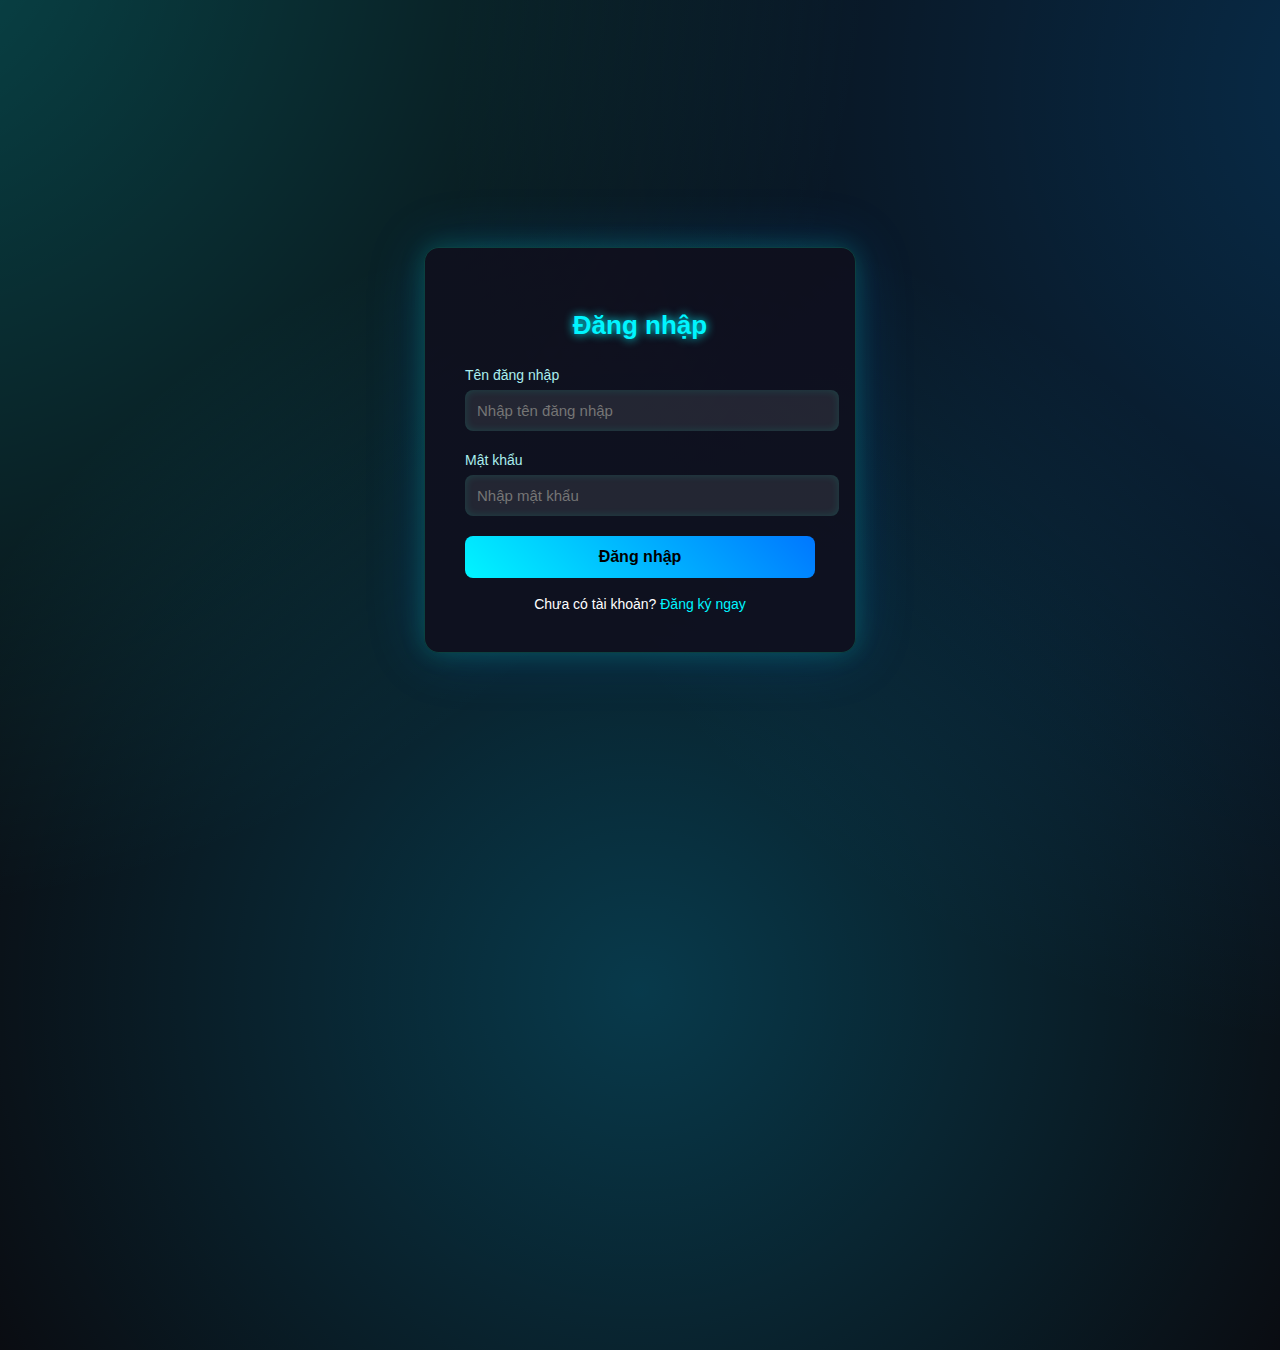
<file: index.html>
<!DOCTYPE html>
<html lang="vi">
<head>
    <meta charset="UTF-8" />
    <meta name="viewport" content="width=device-width, initial-scale=1.0" />
    <title>Trang chính</title>
    <link rel="stylesheet" href="main.css" />
</head>
<body>
    <header class="main-header">
        <div class="logo">ThanGame</div>
        <div class="user-info">
            <div class="avatar"></div>
            <span id="displayUsername"></span>
            <button id="logoutBtn" class="logout-btn">Đăng xuất</button>
        </div>
    </header>

    <section class="game-list">
        <div class="game-card" data-game="memory.html">Memory</div>
        <div class="game-card" data-game="caro.html">Caro</div>
        <div class="game-card" data-game="fastclick.html">Fast Click</div>
        <div class="game-card coming-soon">Coming Soon</div>
        <div class="game-card coming-soon">Coming Soon</div>
        <div class="game-card coming-soon">Coming Soon</div>
        <div class="game-card coming-soon">Coming Soon</div>
        <div class="game-card coming-soon">Coming Soon</div>
        <div class="game-card coming-soon">Coming Soon</div>
        <div class="game-card coming-soon">Coming Soon</div>
        <div class="game-card coming-soon">Coming Soon</div>
        <div class="game-card coming-soon">Coming Soon</div>
        <div class="game-card coming-soon">Coming Soon</div>
        <div class="game-card coming-soon">Coming Soon</div>
        <div class="game-card coming-soon">Coming Soon</div>
        <div class="game-card coming-soon">Coming Soon</div>
    </section>

    <script src="main.js"></script>
</body>
</html>
</file>
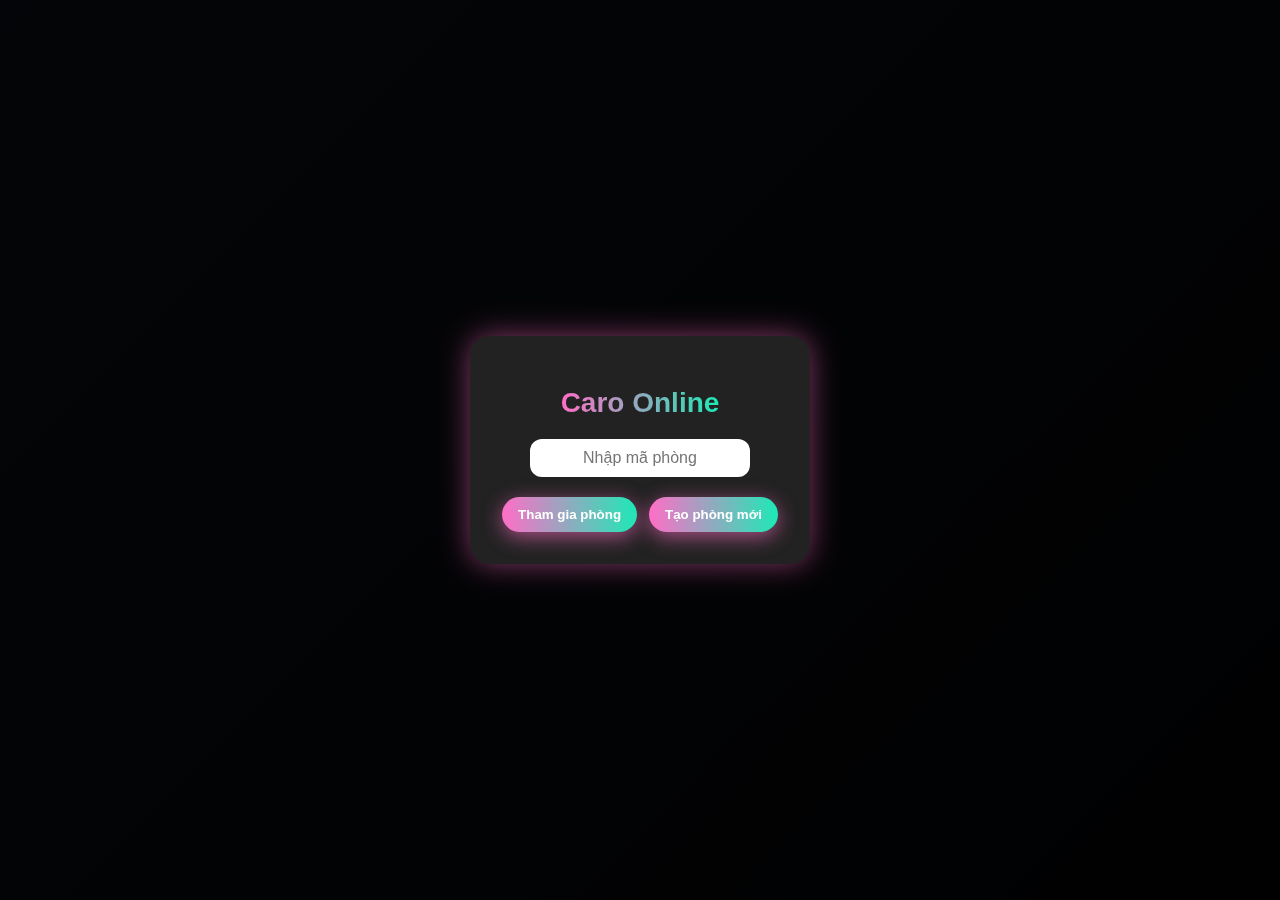
<file: caro.html>
<!DOCTYPE html>
<html lang="vi">
<head>
<meta charset="UTF-8">
<meta name="viewport" content="width=device-width, initial-scale=1.0">
<title>Caro Online Local</title>
<link rel="stylesheet" href="caro.css">
</head>
<body>

<!-- Overlay chọn phòng -->
<div class="overlay" id="overlay">
  <div class="room-selection">
    <h1>Caro Online</h1>
    <div class="error-msg hidden" id="errorText"></div>
    <input type="text" id="roomInput" placeholder="Nhập mã phòng">
    <div class="btn-group">
      <button class="btn" id="joinRoomBtn">Tham gia phòng</button>
      <button class="btn" id="createRoomBtn">Tạo phòng mới</button>
    </div>
  </div>
</div>

<!-- Game Section -->
<section class="caro-board-wrap hidden" id="gameSection">
  <header class="mem-header">
    <div class="mem-left">
      <button id="backHomeBtn" class="btn">← Trang chủ</button>
    </div>
    <div class="mem-center">
      <h1>Caro</h1>
    </div>
    <div class="mem-right">
      <div class="user-inline">
        <span id="playerNameDisplay">Player</span>
      </div>
    </div>
  </header>

  <section class="mem-info">
    <div class="info-item">
      <div class="label">Phòng</div>
      <div id="roomCodeDisplay">---</div>
    </div>
    <div class="info-item">
      <div class="label">Lượt</div>
      <div id="currentPlayerDisplay">---</div>
    </div>
    <div class="info-item">
      <button id="resetGameBtn" class="btn">Chơi lại</button>
    </div>
  </section>

  <section class="game-wrapper">
    <aside class="scoreboard">
      <h2>Bảng điểm</h2>
      <div class="player-score">
        <div class="player-name" id="player1Name">Player 1</div>
        <div class="score" id="scorePlayer1">0</div>
      </div>
      <div class="player-score">
        <div class="player-name" id="player2Name">Player 2</div>
        <div class="score" id="scorePlayer2">0</div>
      </div>
    </aside>

    <section class="board-wrap full">
      <div class="caro-board" id="caroBoard"></div>
    </section>
  </section>
</section>

<!-- Modal -->
<div class="modal hidden" id="caroModal">
  <div class="modal-card">
    <h2 id="winnerText"></h2>
    <div class="modal-actions">
      <button class="btn" id="modalRestart">Chơi lại</button>
    </div>
  </div>
</div>

<script src="caro-local.js"></script>
</body>
</html>
</file>
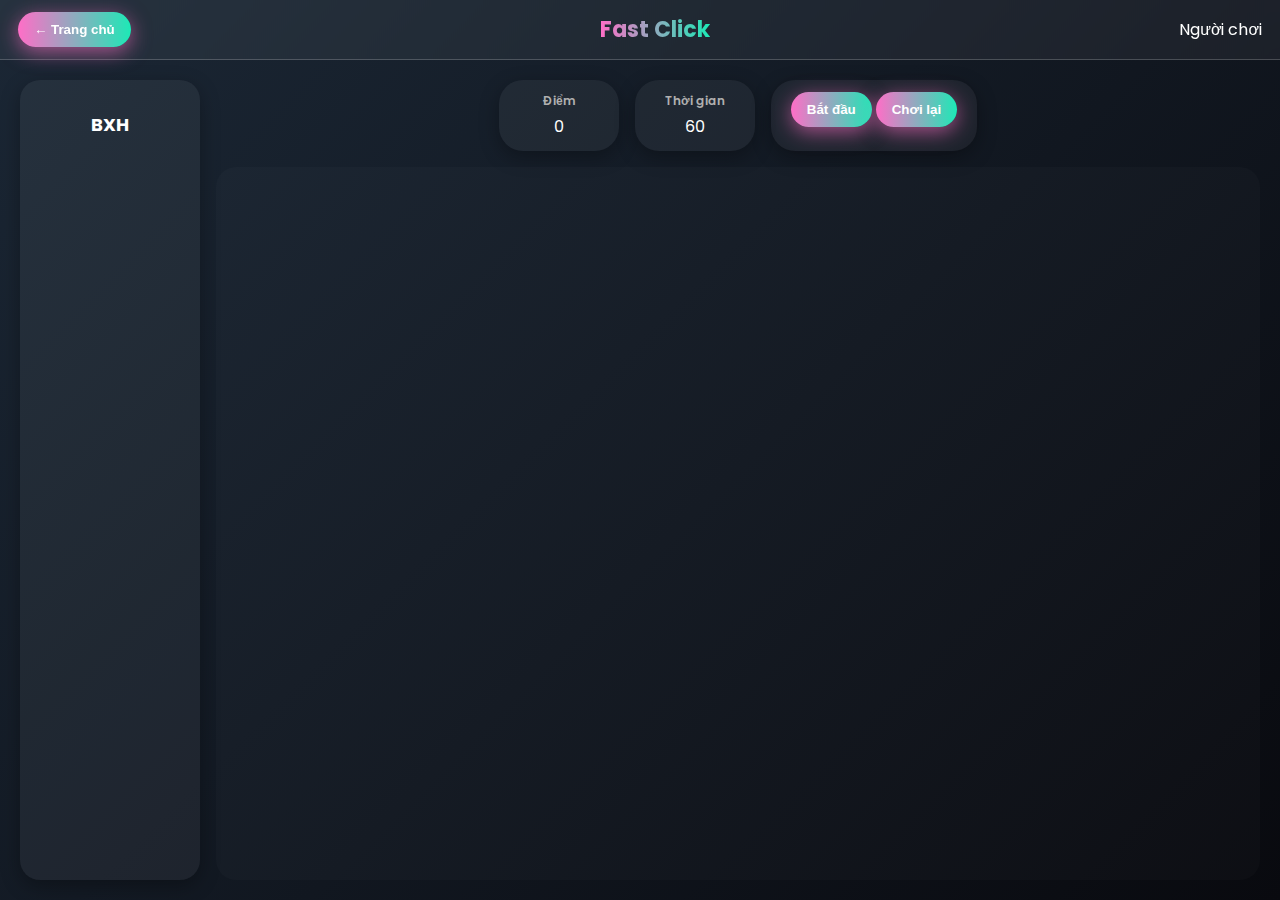
<file: fastclick.html>
<!DOCTYPE html>
<html lang="vi">
<head>
<meta charset="UTF-8">
<meta name="viewport" content="width=device-width, initial-scale=1.0">
<title>Fast Click — ThanGame</title>
<link rel="stylesheet" href="fast-click.css">
<link href="https://fonts.googleapis.com/css2?family=Poppins:wght@400;600;700&display=swap" rel="stylesheet">
</head>
<body>

<header class="mem-header">
  <div class="mem-left">
    <button id="backHomeBtn" class="btn">← Trang chủ</button>
  </div>
  <div class="mem-center">
    <h1>Fast Click</h1>
  </div>
  <div class="mem-right">
    <div class="user-inline">
      <span id="playerNameDisplay">Người chơi</span>
    </div>
  </div>
</header>

<section class="fast-click-wrap">
  <aside class="leaderboard">
    <h2>BXH</h2>
    <ol id="topScores"></ol>
  </aside>

  <div class="game-area">
    <div class="info-bar">
      <div class="info-item">
        <div class="label">Điểm</div>
        <div id="scoreDisplay">0</div>
      </div>
      <div class="info-item">
        <div class="label">Thời gian</div>
        <div id="timerDisplay">60</div>
      </div>
      <div class="info-item">
        <button id="startBtn" class="btn">Bắt đầu</button>
        <button id="resetBtn" class="btn">Chơi lại</button>
      </div>
    </div>

    <div class="click-area" id="clickArea">
      <!-- Circle sẽ xuất hiện tại đây -->
    </div>
  </div>
</section>

<!-- Modal -->
<div class="modal hidden" id="fcModal">
  <div class="modal-card">
    <h2 id="fcResultText"></h2>
    <div class="modal-actions">
      <button class="btn" id="fcRestart">Chơi lại</button>
    </div>
  </div>
</div>

<script src="fast-click.js"></script>
</body>
</html>
</file>
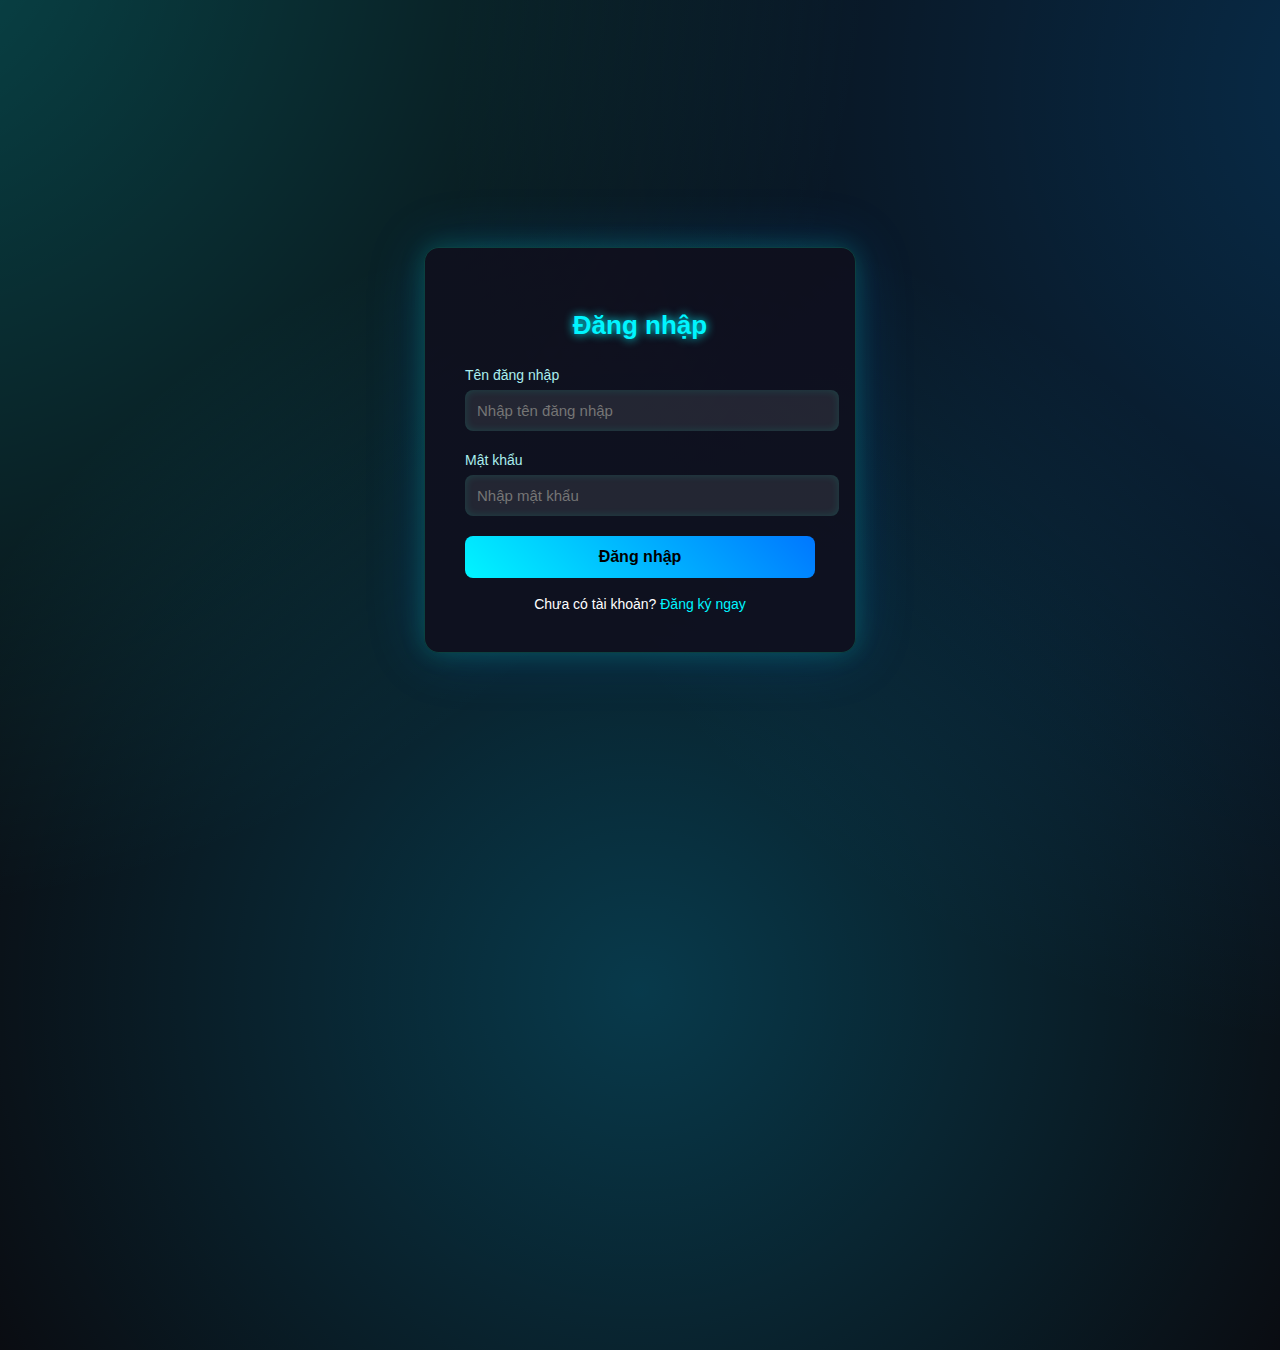
<file: login.html>
<!DOCTYPE html>
<html lang="vi">
<head>
    <meta charset="UTF-8">
    <meta name="viewport" content="width=device-width, initial-scale=1.0">
    <title>Đăng nhập / Đăng ký</title>
    <link rel="stylesheet" href="neon-style.css">
</head>
<body>

<!-- Login Box -->
<div class="login-box" id="loginBox">
    <h2>Đăng nhập</h2>
    <form id="loginForm">
        <div class="input-box">
            <label>Tên đăng nhập</label>
            <input type="text" placeholder="Nhập tên đăng nhập" required />
        </div>
        <div class="input-box">
            <label>Mật khẩu</label>
            <input type="password" placeholder="Nhập mật khẩu" required />
        </div>
        <button class="btn" type="submit">Đăng nhập</button>
    </form>
    <div class="register-link">
        Chưa có tài khoản? <a href="#" onclick="showRegister()">Đăng ký ngay</a>
    </div>
</div>

<!-- Register Box -->
<div class="register-box" id="registerBox" style="display:none;">
    <h2>Đăng ký</h2>
    <form id="registerForm">
        <div class="input-box">
            <label>Tên đăng nhập</label>
            <input type="text" placeholder="Nhập tên đăng nhập" required />
        </div>
        <div class="input-box">
            <label>Email</label>
            <input type="email" placeholder="Nhập email" required />
        </div>
        <div class="input-box">
            <label>Mật khẩu</label>
            <input type="password" placeholder="Nhập mật khẩu" required />
        </div>
        <div class="input-box">
            <label>Nhập lại mật khẩu</label>
            <input type="password" placeholder="Xác nhận mật khẩu" required />
        </div>
        <button class="btn" type="submit">Đăng ký</button>
    </form>
    <div class="login-link">
        Đã có tài khoản? <a href="#" onclick="showLogin()">Đăng nhập</a>
    </div>
</div>
<script src="neon-login.js"></script>
</body>
</html>
</file>
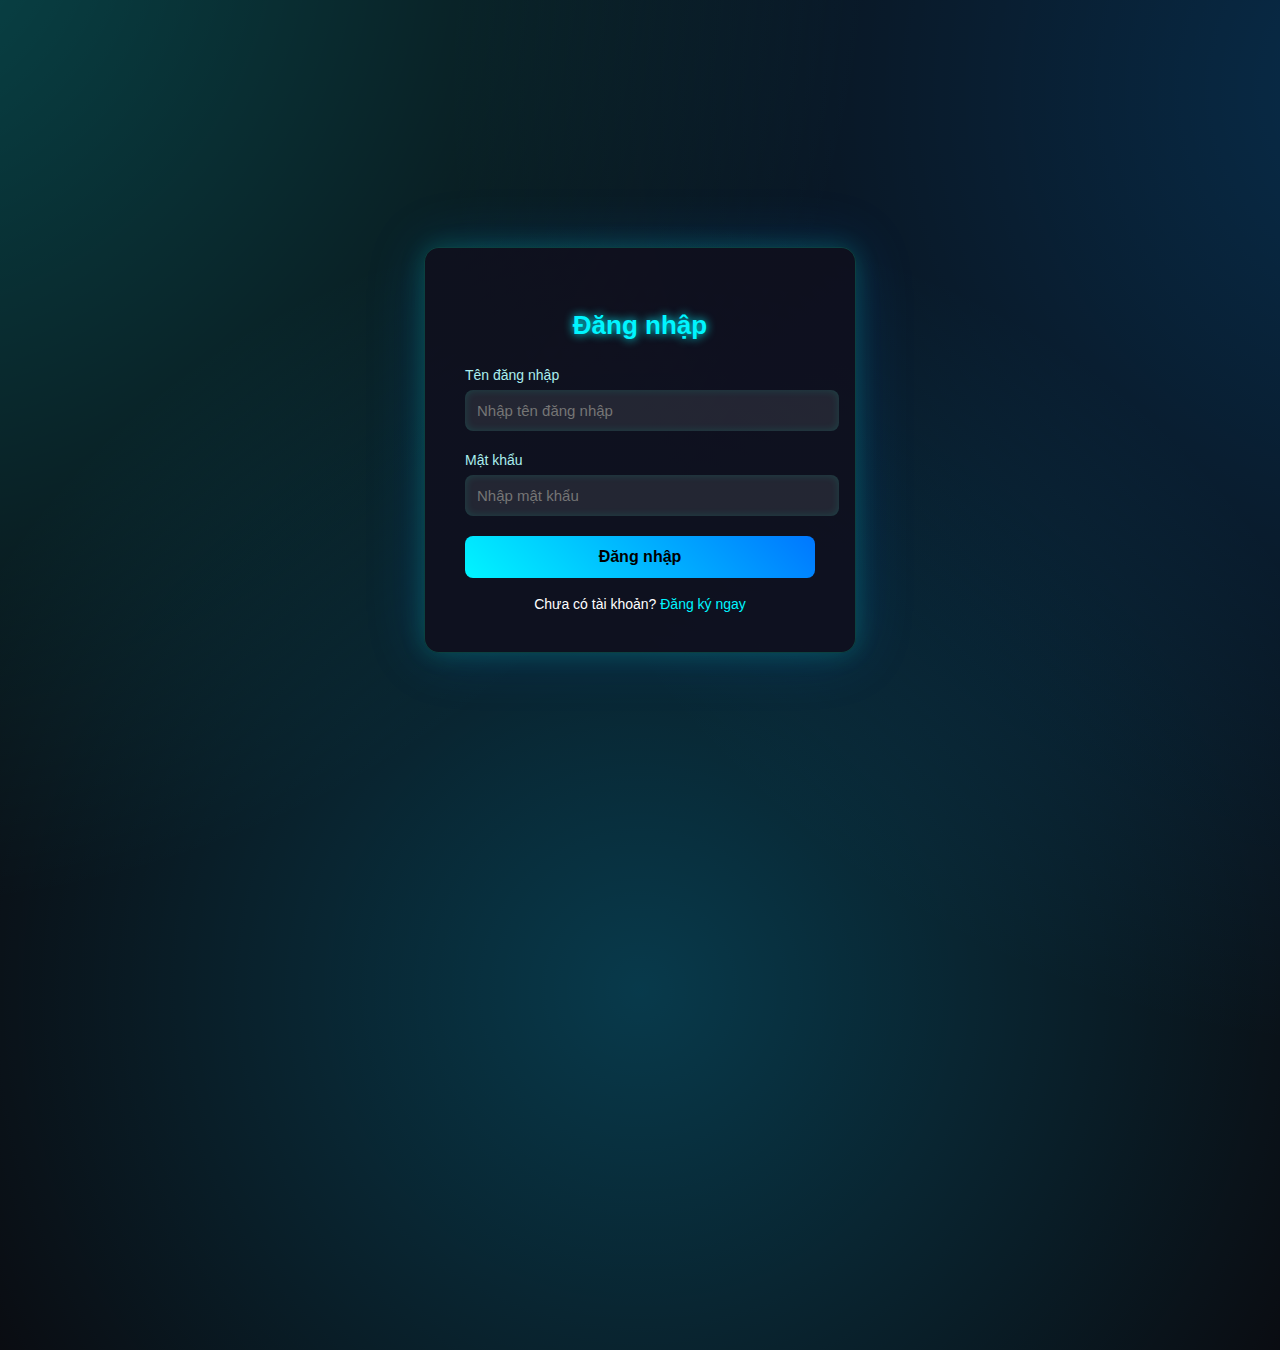
<file: main.html>
<!DOCTYPE html>
<html lang="vi">
<head>
    <meta charset="UTF-8" />
    <meta name="viewport" content="width=device-width, initial-scale=1.0" />
    <title>Trang chính</title>
    <link rel="stylesheet" href="main.css" />
</head>
<body>
    <header class="main-header">
        <div class="logo">ThanGame</div>
        <div class="user-info">
            <div class="avatar"></div>
            <span id="displayUsername"></span>
            <button id="logoutBtn" class="logout-btn">Đăng xuất</button>
        </div>
    </header>

    <section class="game-list">
        <div class="game-card" data-game="memory.html">Memory</div>
        <div class="game-card coming-soon" data-game="caro.html">Caro</div>
        <div class="game-card coming-soon" data-game="fastclick.html">Fast Click</div>
        <div class="game-card coming-soon">Coming Soon</div>
    </section>

    <script src="main.js"></script>
</body>
</html>
</file>
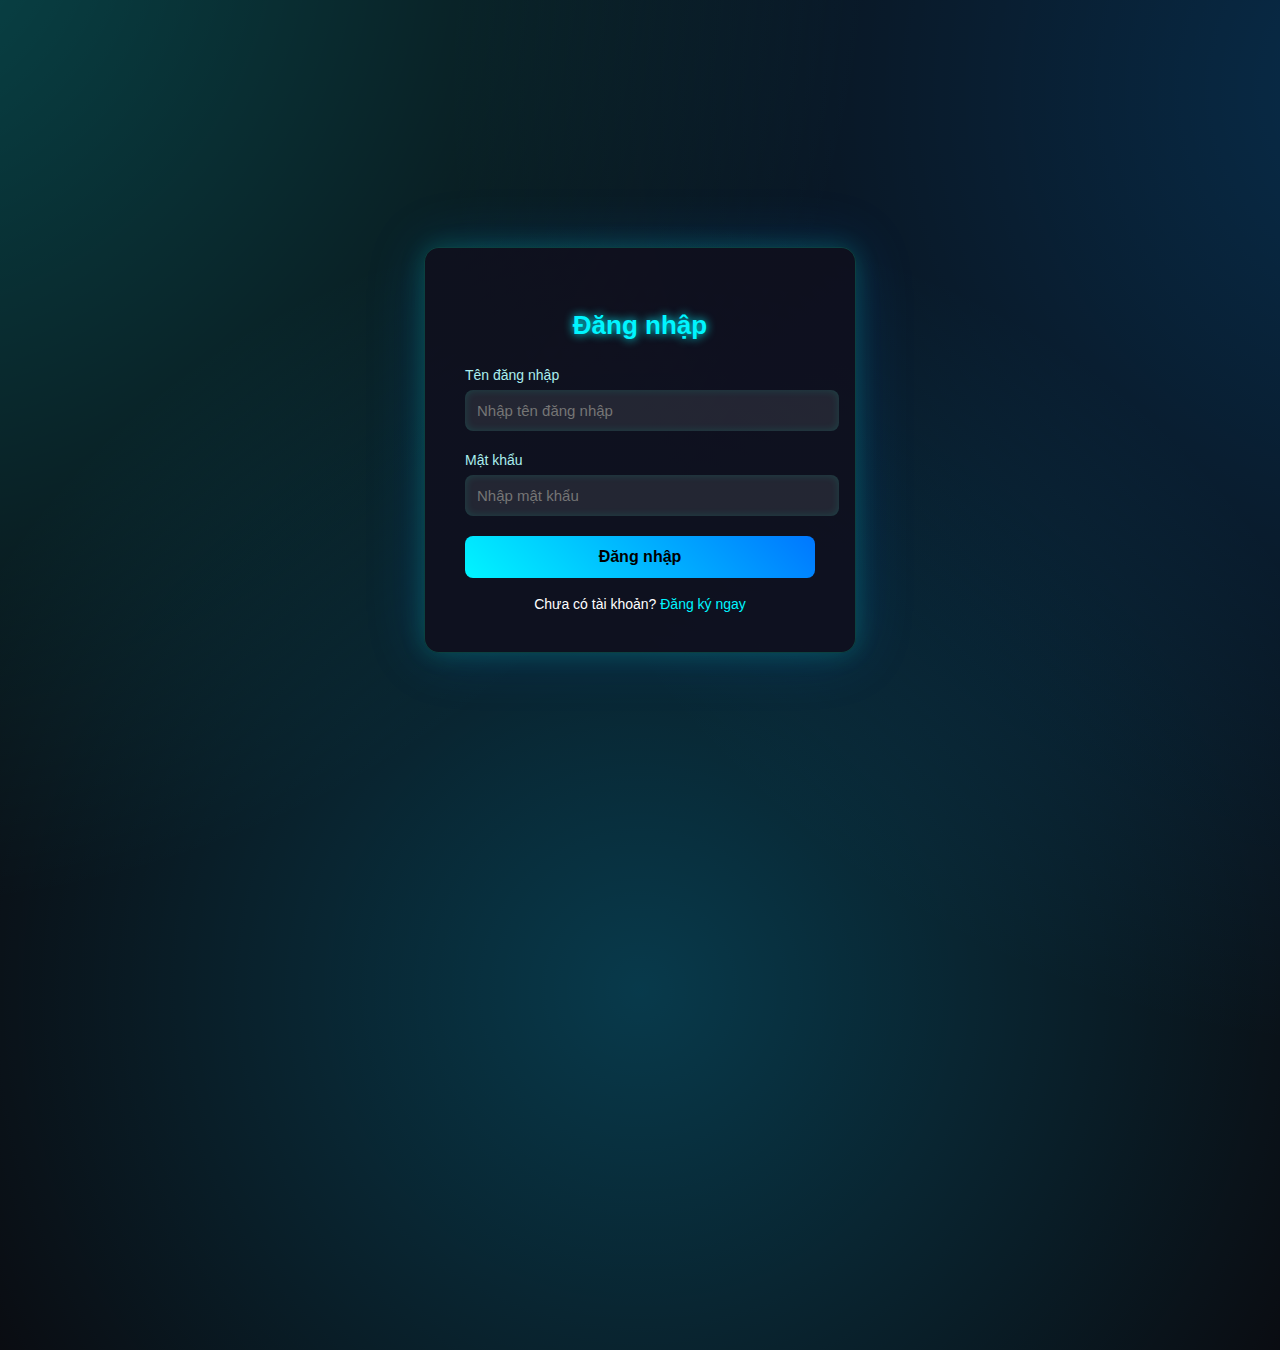
<file: memory.html>
<!DOCTYPE html>
<html lang="vi">
<head>
<meta charset="UTF-8" />
<meta name="viewport" content="width=device-width, initial-scale=1.0" />
<title>Memory — ThanGame</title>
<link rel="stylesheet" href="memory.css" />
<link href="https://fonts.googleapis.com/css2?family=Poppins:wght@400;600;700&display=swap" rel="stylesheet">
</head>
<body>
<header class="mem-header">
  <div class="mem-left">
    <button id="backBtn" class="btn">← Trang Chủ</button>
  </div>
  <div class="mem-center"><h1>Memory</h1></div>
  <div class="mem-right">
    <div class="user-inline"><span id="memUsername">Player</span></div>
  </div>
</header>

<main class="mem-main full">
  <section class="mem-info">
    <div class="info-item"><div class="label">Thời gian</div><div id="timer">00:00</div></div>
    <div class="info-item"><div class="label">Lượt</div><div id="moves">0</div></div>
    <div class="info-item"><button id="restartBtn" class="btn">Chơi lại</button></div>
  </section>

  <section class="board-wrap full">
    <div id="board" class="board" aria-live="polite" aria-label="Bàn chơi Memory"></div>
  </section>
</main>

<div id="winModal" class="modal hidden" role="dialog" aria-modal="true" aria-labelledby="winTitle">
  <div class="modal-card">
    <h2 id="winTitle">Chúc mừng 🎉</h2>
    <p>Bạn đã hoàn thành!</p>
    <p>Thời gian: <strong id="finalTime">00:00</strong></p>
    <p>Lượt: <strong id="finalMoves">0</strong></p>
    <div class="modal-actions">
      <button id="playAgain" class="btn">Chơi lại</button>
      <button id="toHome" class="btn-ghost">Về trang chính</button>
    </div>
  </div>
</div>

<script src="memory.js"></script>
</body>
</html>
</file>
<file: main.css>
/* main.css — Neon hot-pink / purple theme (Orbitron) */
@import url('https://fonts.googleapis.com/css2?family=Orbitron:wght@400;600;700&display=swap');

:root{
  --bg-1: #0b0012;
  --bg-2: #13001a;
  --accent1: #ff3ec6; /* hot pink */
  --accent2: #8a3cff; /* purple */
  --card-bg: rgba(255,255,255,0.03);
  --glass: rgba(255,255,255,0.04);
}

/* Page background gradient animated */
*{box-sizing:border-box}
html,body{height:100%}
body{
  margin:0;
  font-family: 'Orbitron', sans-serif;
  background: linear-gradient(120deg, var(--bg-1), var(--bg-2));
  background-size: 300% 300%;
  animation: bgShift 12s ease infinite;
  color:#fff;
  -webkit-font-smoothing:antialiased;
  -moz-osx-font-smoothing:grayscale;
}

/* subtle animated glow layers */
body::before{
  content:"";
  position:fixed;
  inset:0;
  background: radial-gradient(circle at 10% 20%, rgba(138,60,255,0.08), transparent 8%),
              radial-gradient(circle at 90% 80%, rgba(255,62,198,0.06), transparent 10%);
  pointer-events:none;
  z-index:0;
}

@keyframes bgShift{
  0%{background-position:0% 50%}
  50%{background-position:100% 50%}
  100%{background-position:0% 50%}
}

/* Header */
.main-header{
  position:sticky;
  top:0;
  z-index:10;
  display:flex;
  justify-content:space-between;
  align-items:center;
  padding:18px 28px;
  background: linear-gradient(90deg, rgba(255,255,255,0.02), rgba(255,255,255,0.01));
  border-bottom: 1px solid rgba(255,255,255,0.04);
  backdrop-filter: blur(6px);
  box-shadow: 0 6px 30px rgba(0,0,0,0.45);
}

/* Logo */
.logo{
  font-size:22px;
  font-weight:700;
  color:var(--accent2);
  text-shadow: 0 0 14px rgba(138,60,255,0.18);
  display:flex;
  align-items:center;
  gap:10px;
}
.logo::before{
  content:"";
  width:10px;height:10px;border-radius:2px;
  background: linear-gradient(45deg, var(--accent1), var(--accent2));
  box-shadow: 0 0 12px rgba(255,62,198,0.25), 0 0 20px rgba(138,60,255,0.12);
}

/* user area */
.user-info{
  display:flex;
  align-items:center;
  gap:14px;
}
.avatar{
  width:44px;height:44px;border-radius:50%;
  background: linear-gradient(135deg, rgba(255,255,255,0.06), rgba(255,255,255,0.02));
  display:flex;
  align-items:center;
  justify-content:center;
  border:2px solid rgba(255,255,255,0.06);
  position:relative;
  box-shadow: 0 4px 18px rgba(138,60,255,0.06);
}
.avatar::after{
  content:'👤';
  font-size:20px;
  filter: drop-shadow(0 0 6px rgba(255,62,198,0.18));
}
#displayUsername{
  color:#fff;
  font-weight:600;
  text-shadow: 0 0 8px rgba(255,62,198,0.06);
}

/* logout button */
.logout-btn{
  padding:8px 12px;
  border-radius:10px;
  border:1px solid rgba(255,255,255,0.06);
  background: linear-gradient(90deg, rgba(255,255,255,0.03), rgba(255,255,255,0.01));
  color:#fff;
  cursor:pointer;
  transition:all .22s ease;
}
.logout-btn:hover{
  transform:translateY(-2px);
  box-shadow: 0 6px 20px rgba(138,60,255,0.08);
}

/* Game list grid */
.game-list{
  width:100%;
  max-width:1200px;
  margin:36px auto;
  padding:20px;
  display:grid;
  gap:24px;
  grid-template-columns: repeat(auto-fit, minmax(220px, 1fr));
  z-index:1;
}

/* futuristic card style (top-rounded heavy) */
.game-card{
  position:relative;
  padding:34px 18px;
  background: var(--card-bg);
  border-radius: 28px 28px 10px 10px; /* top-big, bottom-small */
  overflow:hidden;
  cursor:pointer;
  border:1px solid rgba(255,255,255,0.05);
  transition: transform .28s cubic-bezier(.2,.9,.3,1), box-shadow .28s;
  display:flex;
  align-items:center;
  justify-content:center;
  min-height:150px;
  text-align:center;
  font-size:18px;
  font-weight:700;
  letter-spacing:0.6px;
}

/* moving gradient stripe behind card (subtle) */
.game-card::before{
  content:"";
  position:absolute;
  left:-120%;
  top:0;
  width:240%;
  height:4px;
  background: linear-gradient(90deg, var(--accent1), var(--accent2), #ffd07a);
  transition: left .45s ease;
  opacity:0.9;
}
.game-card::after{
  content:"";
  position:absolute;
  inset:0;
  border-radius:inherit;
  background: linear-gradient(180deg, rgba(255,255,255,0.01), rgba(255,255,255,0.00));
  pointer-events:none;
}

/* hover: scale + glow + moving border */
.game-card:hover{
  transform: translateY(-12px) scale(1.04);
  box-shadow: 0 12px 40px rgba(138,60,255,0.12), 0 0 30px rgba(255,62,198,0.06);
}
.game-card:hover::before{ left:0; }

/* neon outline animation (edge) */
.game-card .neon-edge{
  position:absolute;
  inset:-2px;
  border-radius:inherit;
  pointer-events:none;
  --g: linear-gradient(90deg, rgba(255,62,198,0.14), rgba(138,60,255,0.14), rgba(255,204,122,0.12));
  background: conic-gradient(from 180deg at 50% 50%, rgba(255,255,255,0), var(--g));
  mix-blend-mode: screen;
  opacity:0;
  transition:opacity .28s;
}
.game-card:hover .neon-edge{ opacity:1; filter:blur(8px); }

/* Coming soon special */
.coming-soon{
  opacity:0.6;
  transform: none;
  cursor:default;
}
.coming-soon::before{ left:-100%; opacity:0 }

/* responsive tweaks */
@media (max-width:900px){
  .main-header{padding:14px 18px}
  .logo{font-size:20px}
  .avatar{width:40px;height:40px}
  .game-card{min-height:140px;padding:28px}
}
@media (max-width:520px){
  .main-header{flex-direction:column; gap:12px; align-items:flex-start}
  .user-info{width:100%; justify-content:space-between}
  .game-list{padding:14px; gap:16px}
}
</file>
<file: caro.css>
:root {
  --accent1: #ff6ec7;
  --accent2: #1de9b6;
  --cell-bg: #222;
  --cell-hover: #333;
  --muted: #b0b0b0;
}

* { box-sizing: border-box; }

html, body {
  margin:0; height:100%;
  font-family:'Poppins',sans-serif;
  color:#fff;
  background: linear-gradient(135deg,#1b2735,#090a0f);
}

body { display:flex; flex-direction: column; }

/* Header */
.mem-header {
  display:flex;
  justify-content:space-between;
  align-items:center;
  padding:20px 24px;
  background: rgba(255,255,255,0.05);
  border-bottom:1px solid rgba(255,255,255,0.2);
  backdrop-filter: blur(6px);
}
.mem-left, .mem-center, .mem-right { display:flex; align-items:center; }
.mem-left { flex:1; }
.mem-center { flex:2; justify-content:center; }
.mem-right { flex:1; justify-content:flex-end; }
.mem-center h1 {
  margin:0; font-size:26px; font-weight:700;
  background: linear-gradient(90deg,var(--accent1),var(--accent2));
  -webkit-background-clip:text;
  -webkit-text-fill-color:transparent;
}

/* Buttons */
.btn {
  background: linear-gradient(90deg,var(--accent1),var(--accent2));
  color:#fff; border:none; padding:10px 16px; border-radius:20px; cursor:pointer; font-weight:700;
  box-shadow: 0 5px 20px rgba(255,110,199,0.6);
}
.btn:hover { transform:scale(1.05); transition:0.2s; }
.btn-ghost {
  background: transparent; border:1px solid rgba(255,255,255,0.4);
  padding:8px 12px; border-radius:20px; cursor:pointer; color:#fff;
}

/* Info Bar */
.mem-info {
  display:flex;
  gap:14px;
  justify-content:center;
  padding:14px;
  flex-wrap:wrap;
}
.info-item {
  background: rgba(255,255,255,0.05);
  padding:12px 18px;
  border-radius:24px;
  min-width:120px;
  text-align:center;
  box-shadow:0 6px 20px rgba(0,0,0,0.3);
}
.label {
  font-size:12px;
  color: var(--muted);
  margin-bottom:4px;
  font-weight:600;
}

/* Board */
.board-wrap.full {
  flex:1; display:flex; align-items:center; justify-content:center; padding:18px;
}
.caro-board {
  display:grid;
  grid-template-columns:repeat(5,80px);
  grid-template-rows:repeat(5,80px);
  gap:6px;
}
.cell {
  background: var(--cell-bg);
  border:2px solid var(--accent1);
  display:flex;
  justify-content:center;
  align-items:center;
  font-size:40px;
  font-weight:700;
  border-radius:8px;
  cursor:pointer;
  transition:0.2s;
}
.cell.disabled { cursor:not-allowed; opacity:0.5; }
.cell:hover:not(.disabled) {
  background: var(--cell-hover);
  box-shadow:0 0 15px var(--accent2);
}

/* Overlay / Room selection */
.overlay {
  position:fixed; inset:0;
  background: rgba(0,0,0,0.85);
  display:flex; justify-content:center; align-items:center;
  z-index:100;
}
.room-selection {
  background: #222;
  padding:32px;
  border-radius:20px;
  display:flex; flex-direction:column; align-items:center;
  box-shadow:0 0 30px rgba(255,110,199,0.5);
  text-align:center;
}
.room-selection h1 {
  font-size:28px;
  margin-bottom:20px;
  background: linear-gradient(90deg,var(--accent1),var(--accent2));
  -webkit-background-clip:text;
  -webkit-text-fill-color:transparent;
}
.room-selection input {
  padding:10px 16px;
  font-size:16px;
  border-radius:12px;
  border:none;
  margin-bottom:20px;
  width:220px;
  text-align:center;
}
.btn-group { display:flex; gap:12px; }

/* Modal */
.modal {
  position:fixed; inset:0;
  display:flex; justify-content:center; align-items:center;
  background: rgba(0,0,0,0.8);
  z-index:50;
}
.modal.hidden { display:none; }
.modal-card {
  background:#111;
  padding:24px;
  border-radius:24px;
  text-align:center;
  box-shadow:0 12px 40px var(--accent2);
  color:#fff;
  border:2px solid var(--accent1);
}
.modal-actions { display:flex; justify-content:center; gap:12px; margin-top:16px; }

/* Hidden */
.hidden { display:none; }

/* Responsive */
@media(max-width:700px){
  .caro-board{gap:4px}
  .cell{font-size:32px; width:60px; height:60px;}
  .mem-header { flex-direction:column; align-items:center; padding:16px;}
  .mem-center { margin:8px 0;}
}
@media(max-width:420px){
  .caro-board{gap:2px}
  .cell{font-size:28px; width:50px; height:50px;}
  .mem-header { padding:12px;}
  .mem-center h1 { font-size:22px;}
}
/* Wrapper chứa bảng điểm + bàn cờ */
.game-wrapper {
  display: flex;
  gap: 16px;
  flex: 1;
  padding: 16px;
}

/* Bảng điểm */
.scoreboard {
  width: 200px;
  background: rgba(255,255,255,0.05);
  border-radius: 20px;
  padding: 16px;
  box-shadow: 0 6px 20px rgba(0,0,0,0.3);
  display: flex;
  flex-direction: column;
  gap: 16px;
  text-align: center;
}

.scoreboard h2 {
  font-size: 20px;
  margin-bottom: 12px;
  background: linear-gradient(90deg, var(--accent1), var(--accent2));
  -webkit-background-clip: text;
  -webkit-text-fill-color: transparent;
}

.player-score {
  display: flex;
  justify-content: space-between;
  align-items: center;
  padding: 12px;
  border-radius: 12px;
  background: rgba(255,255,255,0.02);
  box-shadow: 0 4px 10px rgba(0,0,0,0.2);
  font-size: 16px;
  font-weight: 600;
}

.player-name {
  color: #fff;
}

.score {
  background: linear-gradient(90deg, var(--accent1), var(--accent2));
  -webkit-background-clip: text;
  -webkit-text-fill-color: transparent;
  font-size: 18px;
  font-weight: 700;
}

/* Responsive cho điện thoại */
@media(max-width:768px) {
  .game-wrapper {
    flex-direction: column;
    align-items: center;
  }
  .scoreboard {
    width: 80%;
    margin-bottom: 12px;
  }
}

@media(max-width:420px) {
  .scoreboard {
    width: 100%;
    padding: 12px;
  }
  .player-score {
    font-size: 14px;
    padding: 8px;
  }
  .score {
    font-size: 16px;
  }
}
</file>
<file: fast-click.css>
:root {
  --accent1: #ff6ec7;
  --accent2: #1de9b6;
  --muted: #b0b0b0;
}
* { box-sizing:border-box; }
html, body { margin:0; height:100%; font-family:'Poppins',sans-serif; color:#fff; background: linear-gradient(135deg,#1b2735,#090a0f);}
body { display:flex; flex-direction:column; }

.mem-header {
  display:flex; justify-content:space-between; align-items:center;
  padding:12px 18px; background: rgba(255,255,255,0.05); border-bottom:1px solid rgba(255,255,255,0.2); backdrop-filter: blur(6px);
}
.mem-center h1 {
  margin:0; font-size:22px; font-weight:700;
  background: linear-gradient(90deg,var(--accent1),var(--accent2));
  -webkit-background-clip:text; -webkit-text-fill-color:transparent;
}
.btn {
  background: linear-gradient(90deg,var(--accent1),var(--accent2));
  color:#fff; border:none; padding:10px 16px; border-radius:20px; cursor:pointer; font-weight:700;
  box-shadow: 0 5px 20px rgba(255,110,199,0.6);
}
.btn:hover { transform:scale(1.05); transition:0.2s; }

.fast-click-wrap { flex:1; display:flex; gap:16px; padding:20px; }
.leaderboard { width:180px; background: rgba(255,255,255,0.05); padding:16px; border-radius:20px; box-shadow:0 6px 20px rgba(0,0,0,0.3); }
.leaderboard h2 { font-size:18px; text-align:center; margin-bottom:12px; }
.leaderboard ol { padding-left:16px; }

.game-area { flex:1; display:flex; flex-direction:column; align-items:center; gap:16px; }
.info-bar { display:flex; gap:16px; justify-content:center; flex-wrap:wrap; }
.info-item { background: rgba(255,255,255,0.05); padding:12px 20px; border-radius:24px; min-width:120px; text-align:center; box-shadow:0 6px 20px rgba(0,0,0,0.3);}
.label { font-size:12px; color: var(--muted); margin-bottom:4px; font-weight:600; }

.click-area { flex:1; width:100%; position:relative; border-radius:20px; background: rgba(255,255,255,0.02); overflow:hidden; }

.circle {
  width:60px; height:60px; border-radius:50%;
  position:absolute; cursor:pointer;
  background: radial-gradient(circle, var(--accent1), var(--accent2));
  box-shadow: 0 0 20px var(--accent1), 0 0 40px var(--accent2);
  animation: pulse 1s infinite;
}
@keyframes pulse {
  0% { transform: scale(1); opacity:0.8; }
  50% { transform: scale(1.2); opacity:1; }
  100% { transform: scale(1); opacity:0.8; }
}

/* Modal */
.modal { position:fixed; inset:0; display:flex; justify-content:center; align-items:center; background: rgba(0,0,0,0.8); z-index:50;}
.modal.hidden { display:none;}
.modal-card { background:#111; padding:24px; border-radius:24px; text-align:center; box-shadow:0 12px 40px var(--accent2); color:#fff; border:2px solid var(--accent1);}
.modal-actions { display:flex; justify-content:center; gap:12px; margin-top:16px;}
</file>
<file: neon-style.css>
/* file: neon-style.css */

/* Body và form */
body {
  margin: 0;
  padding: 0;
  font-family: 'Poppins', sans-serif;
  background: #0a0a0f;
  height: 100vh;
  display: flex;
  justify-content: center;
  align-items: center;
  position: relative;
  overflow: hidden;
}

/* Nền gradient animation */
body:before {
  content: "";
  position: absolute;
  width: 200%;
  height: 200%;
  background: radial-gradient(circle at 20% 20%, rgba(0,255,255,0.25), transparent 40%),
              radial-gradient(circle at 80% 30%, rgba(0,150,255,0.25), transparent 40%),
              radial-gradient(circle at 50% 80%, rgba(0,200,255,0.25), transparent 40%);
  animation: moveBg 12s linear infinite;
  z-index: -1;
}
@keyframes moveBg {
  0% { transform: translate(-20%, -20%); }
  50% { transform: translate(0%, -10%); }
  100% { transform: translate(-20%, -20%); }
}

/* Form */
.login-box, .register-box {
  background: rgba(15, 15, 30, 0.9);
  border: 1px solid rgba(0, 255, 200, 0.2);
  box-shadow: 0 0 25px rgba(0, 255, 200, 0.2), 0 0 60px rgba(0, 120, 255, 0.2);
  border-radius: 15px;
  padding: 40px;
  width: 350px;
  color: #fff;
  text-align: center;
}

h2 {
  margin-bottom: 25px;
  font-size: 26px;
  color: #00f5ff;
  text-shadow: 0 0 10px #00f5ff;
}

.input-box { margin-bottom: 20px; text-align: left; }
.input-box label { font-size: 14px; color: #aee; }
.input-box input {
  width: 100%;
  padding: 12px;
  margin-top: 6px;
  border: none;
  border-radius: 8px;
  background: rgba(255, 255, 255, 0.09);
  color: #fff;
  outline: none;
  font-size: 15px;
  box-shadow: inset 0 0 8px rgba(0,255,200,0.15);
  transition: 0.3s;
}
.input-box input:focus {
  box-shadow: 0 0 10px rgba(0,255,200,0.5), inset 0 0 8px rgba(0,255,200,0.15);
  border: 1px solid rgba(0,255,200,0.5);
}

.btn {
  width: 100%;
  padding: 12px;
  background: linear-gradient(45deg, #00f5ff, #0077ff);
  border: none;
  border-radius: 8px;
  color: #000;
  font-size: 16px;
  font-weight: 600;
  cursor: pointer;
  transition: 0.3s;
}
.btn:hover { box-shadow: 0 0 15px #00f5ff; transform: translateY(-1px); }

.register-link, .login-link {
  margin-top: 18px;
  font-size: 14px;
}
.register-link a, .login-link a { color: #00f5ff; text-decoration: none; }
.register-link a:hover, .login-link a:hover { text-shadow: 0 0 8px #00f5ff; }

/* Notification Neon */
#notification {
  animation: glowPulse 1.2s infinite alternate;
}
@keyframes glowPulse {
  0% { box-shadow: 0 0 5px #00f5ff, 0 0 15px #00f5ff; }
  100% { box-shadow: 0 0 15px #00f5ff, 0 0 25px #00f5ff; }
}
</file>
<file: memory.css>
:root {
  --accent1: #ff6ec7;
  --accent2: #1de9b6;
  --card-back: #2a2a2a;
  --card-front: #ffffff;
  --muted: #b0b0b0;
  --glow: #ff00ff;
}

* { box-sizing: border-box; }

html, body {
  margin: 0;
  height: 100%;
  font-family: 'Poppins', sans-serif;
  color: #fff;
  background: linear-gradient(135deg,#1b2735,#090a0f);
}

body { display: flex; flex-direction: column; }

/* Header */
.mem-header {
  display: flex;
  justify-content: space-between;
  align-items: center;
  padding: 12px 18px;
  background: rgba(255,255,255,0.05);
  border-bottom: 1px solid rgba(255,255,255,0.2);
  backdrop-filter: blur(6px);
}

.mem-center h1 {
  margin: 0;
  font-size: 22px;
  font-weight: 700;
  background: linear-gradient(90deg,var(--accent1),var(--accent2));
  -webkit-background-clip: text;
  -webkit-text-fill-color: transparent;
}

.btn {
  background: linear-gradient(90deg,var(--accent1),var(--accent2));
  color: #fff;
  border: none;
  padding: 10px 16px;
  border-radius: 20px;
  cursor: pointer;
  font-weight: 700;
  box-shadow: 0 5px 20px rgba(255,110,199,0.6);
}
.btn:hover { transform: scale(1.05); transition: 0.2s; }

/* Info bar */
.mem-info {
  display: flex;
  justify-content: center;
  gap: 12px;
  padding: 12px 0;
  flex-wrap: wrap;
}

.info-item {
  background: rgba(255,255,255,0.05);
  padding: 10px 14px;
  border-radius: 24px;
  min-width: 100px;
  text-align: center;
  box-shadow: 0 6px 20px rgba(0,0,0,0.3);
}

.label {
  font-size: 12px;
  color: var(--muted);
  margin-bottom: 4px;
  font-weight: 600;
}

/* Board */
.board-wrap.full {
  flex: 1;
  display: flex;
  justify-content: center;
  align-items: center;
  padding: 16px;
}

.board {
  width: min(800px, 92vw);
  height: min(720px, 80vh);
  display: grid;
  grid-template-columns: repeat(4,1fr);
  grid-auto-rows: 1fr;
  gap: 12px;
  padding: 12px;
}

/* Card */
.card {
  position: relative;
  perspective: 1000px;
  width: 100%;
  height: 100%;
}

.card-inner {
  position: absolute;
  inset: 0;
  border-radius: 18px;
  transform-style: preserve-3d;
  transition: transform 0.5s ease;
  cursor: pointer;
  box-shadow: 0 4px 14px rgba(0,0,0,0.3);
}

.card.flipped .card-inner { transform: rotateY(180deg); }

.card-face {
  position: absolute;
  inset: 0;
  display: flex;
  align-items: center;
  justify-content: center;
  backface-visibility: hidden;
  border-radius: 18px;
  font-size: 48px;
  font-weight: 700;
  text-shadow: 0 1px 6px rgba(0,0,0,0.3);
}

.card-back {
  background: var(--card-back);
  border: 2px solid var(--accent1);
  color: #fff;
}

.card-front {
  transform: rotateY(180deg);
  background: var(--card-front);
  border: 2px solid var(--accent2);
  box-shadow: 0 0 12px var(--accent1), 0 0 20px var(--accent2);
  color: #000;
}

/* Matched effect */
.card.matched .card-inner {
  animation: matchedGlow 0.8s ease-in-out 2 alternate;
}

@keyframes matchedGlow {
  0% { box-shadow:0 0 15px var(--accent1); }
  50% { box-shadow:0 0 35px var(--accent2); }
  100% { box-shadow:0 0 15px var(--accent1); }
}

/* Hover */
.card-inner:hover {
  transform: scale(1.05) rotateY(var(--rotate,0deg));
  box-shadow:0 0 30px var(--accent2),0 0 20px var(--accent1);
}

/* Modal */
.modal {
  position: fixed;
  inset: 0;
  display: flex;
  justify-content: center;
  align-items: center;
  background: rgba(0,0,0,0.8);
  z-index: 50;
}

.modal.hidden { display: none; }

.modal-card {
  background: #111;
  padding: 24px;
  border-radius: 24px;
  text-align: center;
  box-shadow: 0 12px 40px var(--accent2);
  color: #fff;
  border: 2px solid var(--accent1);
}

.modal-actions {
  display: flex;
  justify-content: center;
  gap: 12px;
  margin-top: 16px;
}

/* Responsive cho điện thoại */
@media(max-width:768px) {
  .board { height: 64vh; gap:10px; }
  .card-face { font-size:36px; }
  .info-item { padding:8px 12px; min-width:90px; font-size:14px; }
  .btn { padding:8px 14px; font-size:14px; }
}

@media(max-width:420px) {
  .board { height:60vh; gap:8px; }
  .card-face { font-size:28px; }
  .info-item { min-width:70px; font-size:12px; padding:6px 10px; }
  .btn { padding:6px 10px; font-size:12px; }
}
</file>
